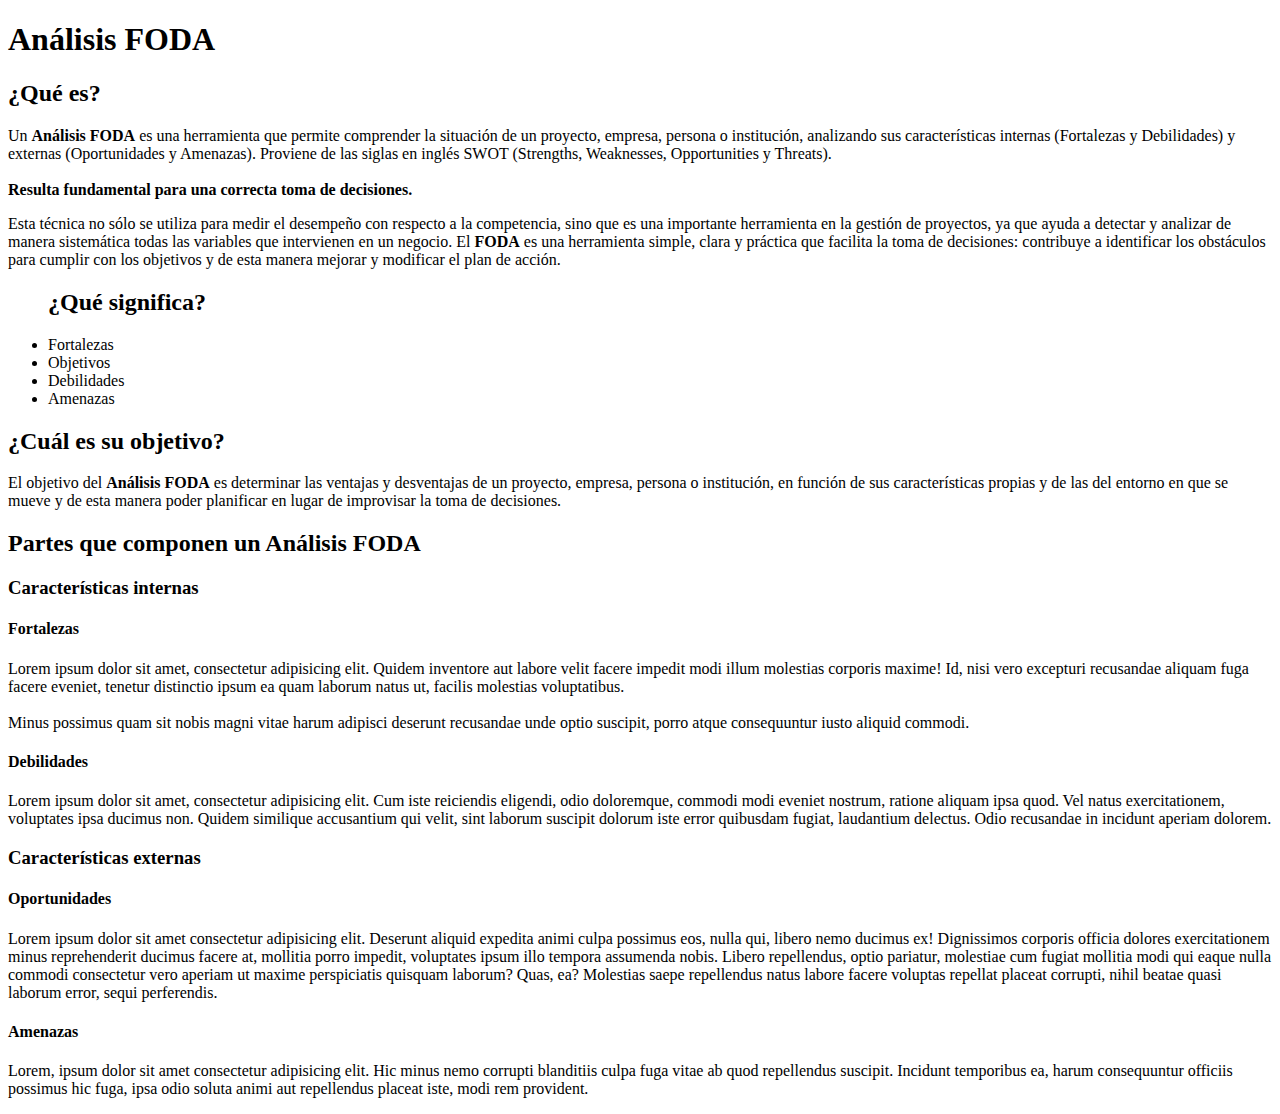
<file: 1º desafiio/index.html>
<!DOCTYPE html>
<html lang="en">
<head>
    <meta charset="UTF-8">
    <meta name="viewport" content="width=device-width, initial-scale=1.0">
    <title>Document</title>
</head>
<body>
    <h1> Análisis FODA </h1>
    <h2>¿Qué es?</h2>
        <p>
            Un <b>Análisis FODA</b> es una herramienta que permite comprender la situación de un proyecto, empresa, persona o institución, analizando sus características internas (Fortalezas y Debilidades) y externas (Oportunidades y Amenazas).
            
            Proviene de las siglas en inglés SWOT (Strengths, Weaknesses, Opportunities y Threats).

            <br>
            <br>
            <b>Resulta fundamental para una correcta toma de decisiones.</b>
        </p>
    
        <p> 
            Esta técnica no sólo se utiliza para medir el desempeño con respecto a la competencia, sino que es una importante herramienta en la gestión de proyectos, ya que ayuda a detectar y analizar de manera sistemática todas las variables que intervienen en un negocio. El <b>FODA</b> es una herramienta simple, clara y práctica que facilita la toma de decisiones: contribuye a identificar los obstáculos para cumplir con los objetivos y de esta manera mejorar y modificar el plan de acción.
        </p>
    <ul>
        <h2>¿Qué significa?</h2>
        <li>Fortalezas</li>
        <li>Objetivos</li>
        <li>Debilidades</li>
        <li>Amenazas</li>
    </ul>    
   <h2>¿Cuál es su objetivo?</h2> 
        <p>
            El objetivo del <b>Análisis FODA</b> es determinar las ventajas y desventajas de un proyecto, empresa, persona o institución, en función de sus características propias y de las del entorno en que se mueve y de esta manera poder planificar en lugar de improvisar la toma de decisiones.
        </p>
    <h2>Partes que componen un Análisis FODA</h2>
        <h3>Características internas</h3>
             <h4>Fortalezas</h4>
                <p>
                    Lorem ipsum dolor sit amet, consectetur adipisicing elit. Quidem inventore aut labore velit facere impedit modi illum molestias corporis maxime! Id, nisi vero excepturi recusandae aliquam fuga facere eveniet, tenetur distinctio ipsum ea quam laborum natus ut, facilis molestias voluptatibus.
                    <br>
                    <br>
                     Minus possimus quam sit nobis magni vitae harum adipisci deserunt recusandae unde optio suscipit, porro atque consequuntur iusto aliquid commodi.
                </p>
            <h4>Debilidades</h4>
                <p>
                    Lorem ipsum dolor sit amet, consectetur adipisicing elit. Cum iste reiciendis eligendi, odio doloremque, commodi modi eveniet nostrum, ratione aliquam ipsa quod. Vel natus exercitationem, voluptates ipsa ducimus non. Quidem similique accusantium qui velit, sint laborum suscipit dolorum iste error quibusdam fugiat, laudantium delectus. Odio recusandae in incidunt aperiam dolorem.
                </p>
        <h3>Características externas</h3>    
                <h4>Oportunidades</h4>
                    <p>
                        Lorem ipsum dolor sit amet consectetur adipisicing elit. Deserunt aliquid expedita animi culpa possimus eos, nulla qui, libero nemo ducimus ex! Dignissimos corporis officia dolores exercitationem minus reprehenderit ducimus facere at, mollitia porro impedit, voluptates ipsum illo tempora assumenda nobis. Libero repellendus, optio pariatur, molestiae cum fugiat mollitia modi qui eaque nulla commodi consectetur vero aperiam ut maxime perspiciatis quisquam laborum? Quas, ea? Molestias saepe repellendus natus labore facere voluptas repellat placeat corrupti, nihil beatae quasi laborum error, sequi perferendis.
                    </p>
                <h4>Amenazas</h4>    
                    <p>
                        Lorem, ipsum dolor sit amet consectetur adipisicing elit. Hic minus nemo corrupti blanditiis culpa fuga vitae ab quod repellendus suscipit. Incidunt temporibus ea, harum consequuntur officiis possimus hic fuga, ipsa odio soluta animi aut repellendus placeat iste, modi rem provident.
                    </p>

</body>
</html>
</file>
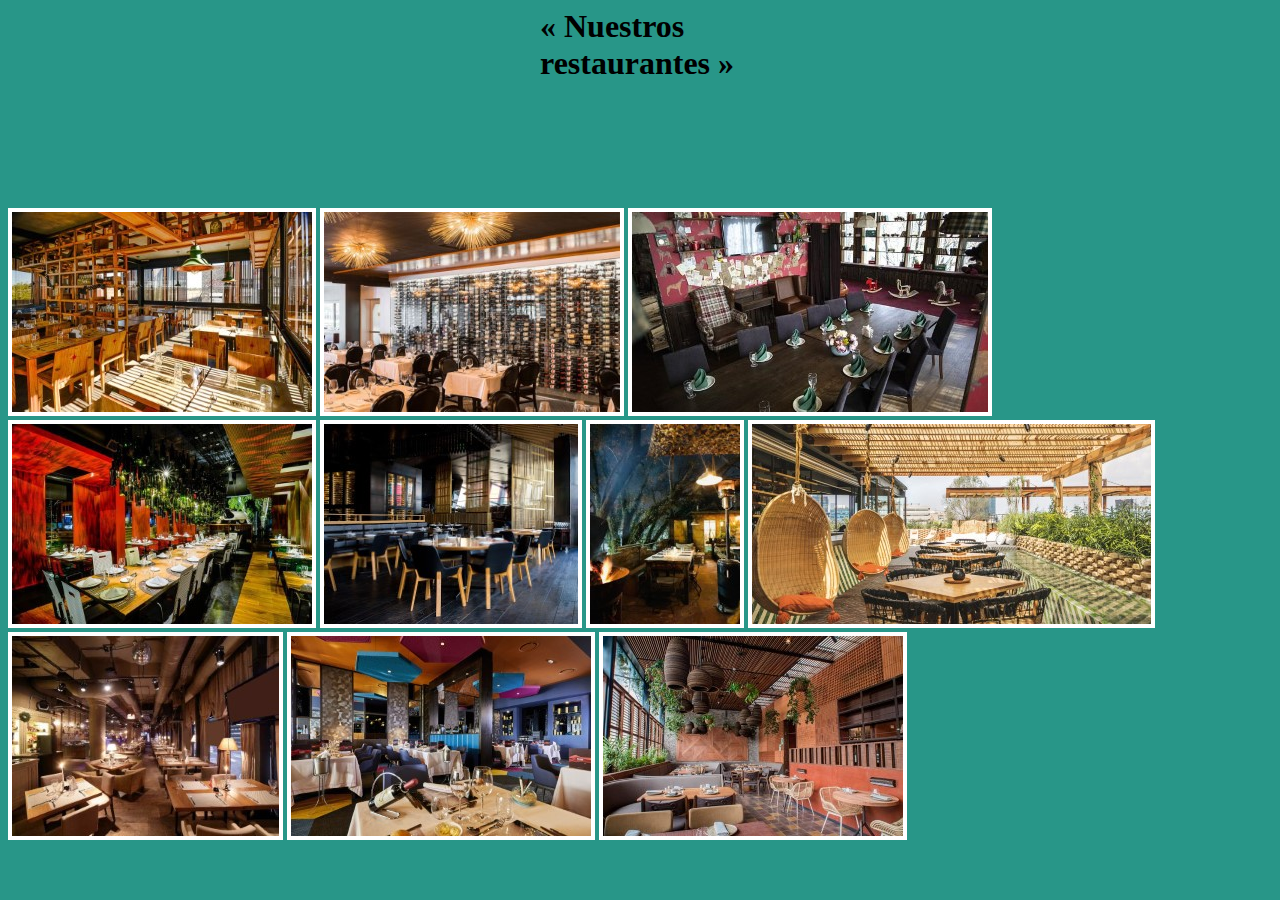
<file: 2ºdesafio/Index.html>
<!DOCTYPE html>
<html lang="en">
<head>
    <link rel="stylesheet" href="style.css">
    <meta charset="UTF-8">
    <meta name="viewport" content="width=device-width, initial-scale=1.0">
    <title>Document</title>
</head>
<body>
    <h1 class="Titullo-1">« Nuestros restaurantes »</h1>
    <div>
        <img src="img/barcelona.png" alt="" >
        <img src="img/buenos-aires.jpg" alt="">
        <img src="img/madrid.jpg" alt="" >
        <img src="img/miami.jpg" alt="" >
        <img src="img/paris.jpg" alt="" >
        <img src="img/pipa.jpg" alt="" >
        <img src="img/rio-de-janeiro.jpg" alt="" >
        <img src="img/roma.jpg" alt="" >
        <img src="img/rosario.jpg" alt="">
        <img src="img/tokio.jpg" alt="" >
        
    </div>
    
</body>
</html>
</file>
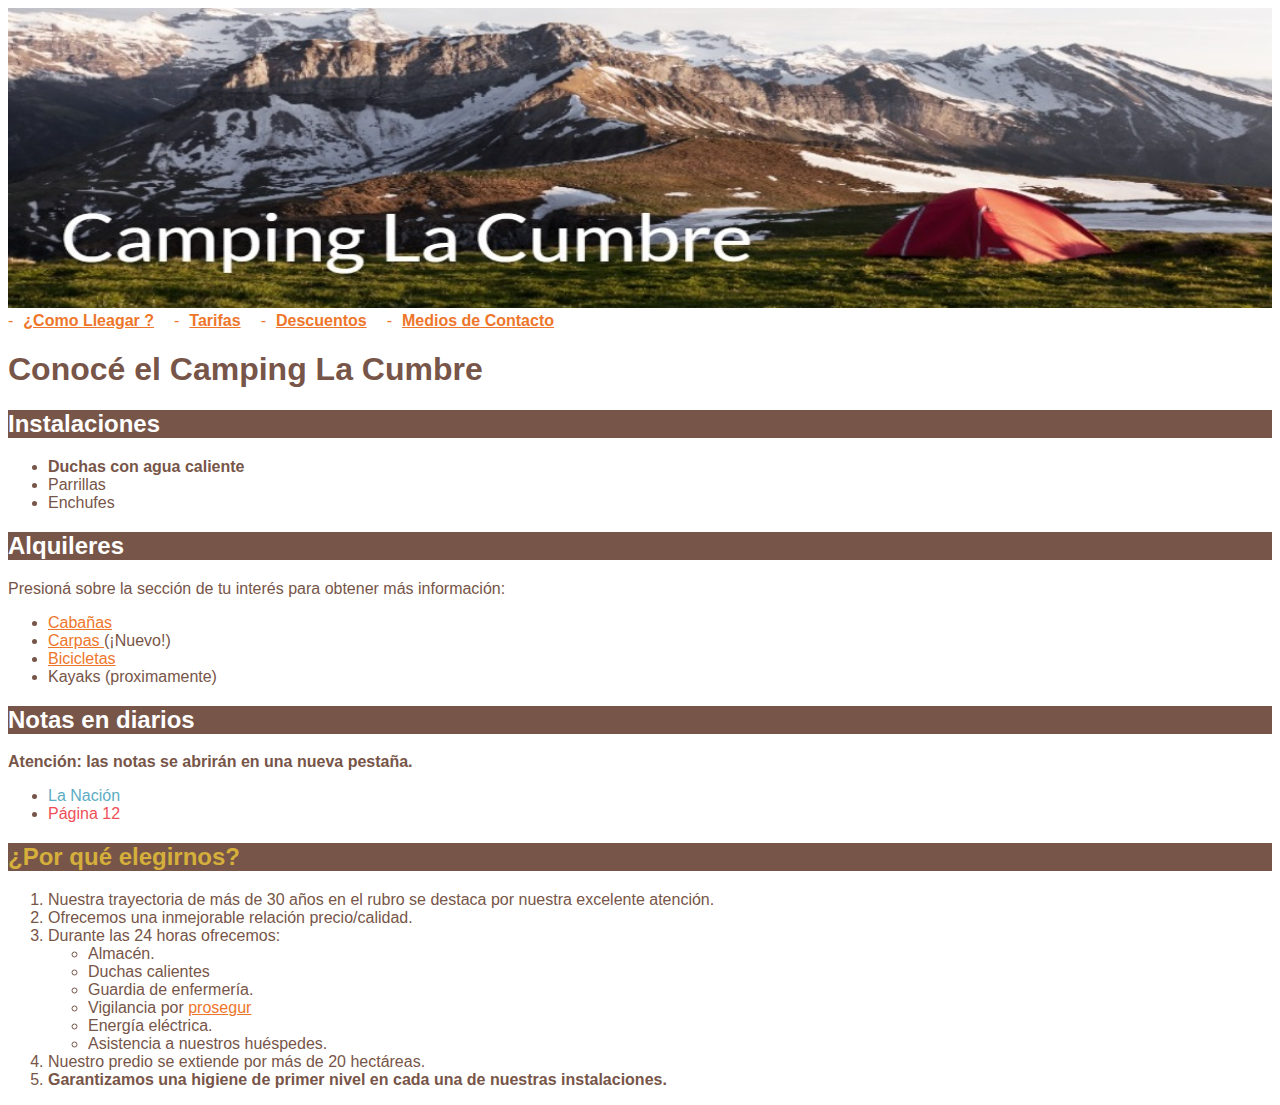
<file: 3ºDesafio/Index.html>
<!DOCTYPE html>
<html lang="es?">
<head>
    <link rel="stylesheet" href="style.css">
    <meta charset="UTF-8">
    <meta name="viewport" content="width=device-width, initial-scale=1.0">
    <title>Camping el Lago</title>
</head>
<body>
    <header>
        <img src="imagenes/camping-la-cumbre.jpg" alt="">
    </header>
    <nav class="Main-nav">
        <ul class="main" >
        <li><a href="#about"><b>¿Como Lleagar ?</b> </a></li> 
        <li><a href="#about"><b>Tarifas</b></a></li>
        <li><a href="#about"><b>Descuentos</b></a>  </li>
        <li><a href="#about"><b>Medios de Contacto</b></a> </li>
        </ul>
        
      </nav>
   
    <h1 class="Title-main">Conocé el Camping La Cumbre</h1>
    <div>
        <h2>Instalaciones</h2>
        <ul>
            <li><b>Duchas con agua caliente</b></li>
            <li>Parrillas</li>
            <li>Enchufes</li>
        </ul>

    </div>
    <div>
        <h2>Alquileres</h2>
        <div class="div-press">Presioná sobre la sección de tu interés para obtener más información:</div>
        <ul>
            <li><a href="#about">Cabañas </a></li>
            <li><a href="#about">Carpas </a>(¡Nuevo!)</li>
            <li><a href="#about">Bicicletas </a></li>
            <li>Kayaks (proximamente)</li>
            
        </ul>
    </div>
    <div>
        <h2>Notas en diarios</h2>
        <div class="div-atention"><b>Atención: las notas se abrirán en una nueva pestaña.</b></div>
        <ul class="list-notes">
            <li class="LN">La Nación</li>
            <li class="p12">Página 12</li>
        </ul>
    </div>
    <div>
        <h2 style="color: rgb(213, 175, 59);">¿Por qué elegirnos?</h2>
        <ul class="List-N">
            <li>Nuestra trayectoria de más de 30 años en el rubro se destaca por nuestra excelente atención.</li>
            <li>Ofrecemos una inmejorable relación precio/calidad.</li>
            <li>Durante las 24 horas ofrecemos:
                <ul>
                    <li>Almacén.</li>
                    <li>Duchas calientes</li>
                    <li>Guardia de enfermería.</li>
                    <li>Vigilancia por <a href="#about">prosegur</a></li>
                    <li>Energía eléctrica.</li>
                    <li>Asistencia a nuestros huéspedes.</li>
                </ul>
            </li>
            <li>Nuestro predio se extiende por más de 20 hectáreas.</li>
            <li><b>Garantizamos una higiene de primer nivel en cada una de nuestras instalaciones.</b></li>
        </ul>
    </div>
</body>
</html>
</file>
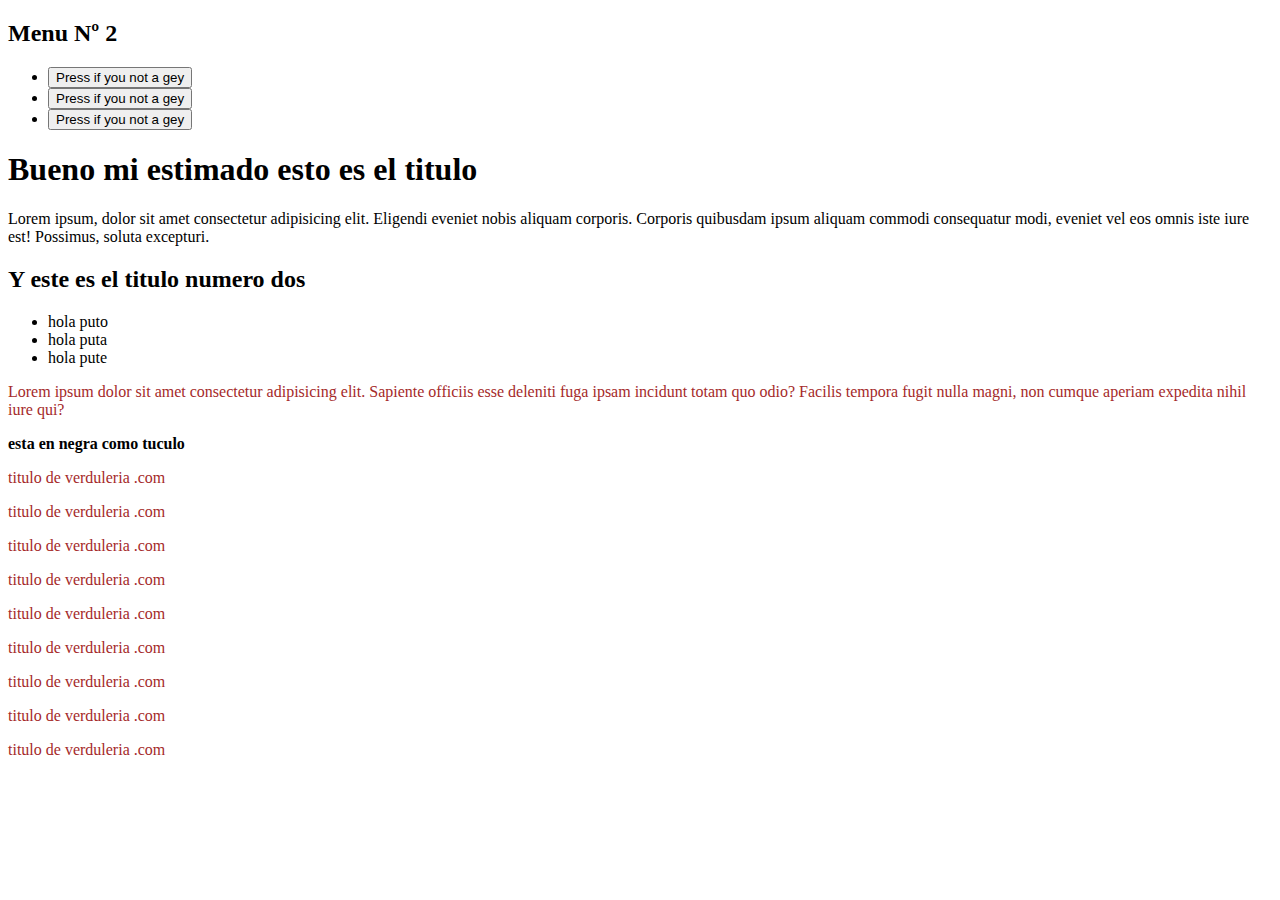
<file: idex.html>
<!DOCTYPE html>

<html lang="en">
<head>
    <meta charset="UTF-8">
    <meta name="viewport" content="width=device-width, initial-scale=1.0">
    <title>Primera pagina del curso</title>
    <link rel="stylesheet" href="styles.css"
    >
</head>
<aside>
    <h2>Menu Nº 2</h2>
    <ul>
        <li><a href=""><button>Press if you not a gey</button> </a></li>
        <li><a href=""><button>Press if you not a gey</button></a></li>
        <li><a href=""><button>Press if you not a gey</button></a></li>
    </ul>
</aside>
<main>
    <h1>
        Bueno mi estimado esto es el titulo
    </h1>
        <p> Lorem ipsum, dolor sit amet consectetur adipisicing elit. Eligendi eveniet nobis aliquam corporis. Corporis quibusdam ipsum aliquam commodi consequatur modi, eveniet vel eos omnis iste iure est! Possimus, soluta excepturi.</p>
    <h2> 
        Y este es el titulo numero dos 
    </h2>
    <nav> 
        <ul>
            <li><a href="#"></a> hola puto</li>
            <li><a href="#"></a> hola puta </li>
            <li><a href="#"></a> hola pute </li>
            
        </ul>
    </nav>
    <div class = "losPutes">
        <p> Lorem ipsum dolor sit amet consectetur adipisicing elit. Sapiente officiis esse deleniti fuga ipsam incidunt totam quo odio? Facilis tempora fugit nulla magni, non cumque aperiam expedita nihil iure qui?</p>
        <strong>esta en negra como tuculo</strong>             
        <p>titulo de verduleria .com</p>
        <p>titulo de verduleria .com</p>
        <p>titulo de verduleria .com</p>
        <p>titulo de verduleria .com</p>
        <p>titulo de verduleria .com</p>
        <p>titulo de verduleria .com</p>
        <p>titulo de verduleria .com</p>
        <p>titulo de verduleria .com</p>
        <p>titulo de verduleria .com</p>

        <!--bueno putee esto es un cambio quese le realiza para hacer la pureba de la verga esta de git y todo esto -->
    </div>
 </main>
<body>
    
    </body>
</html>
</file>
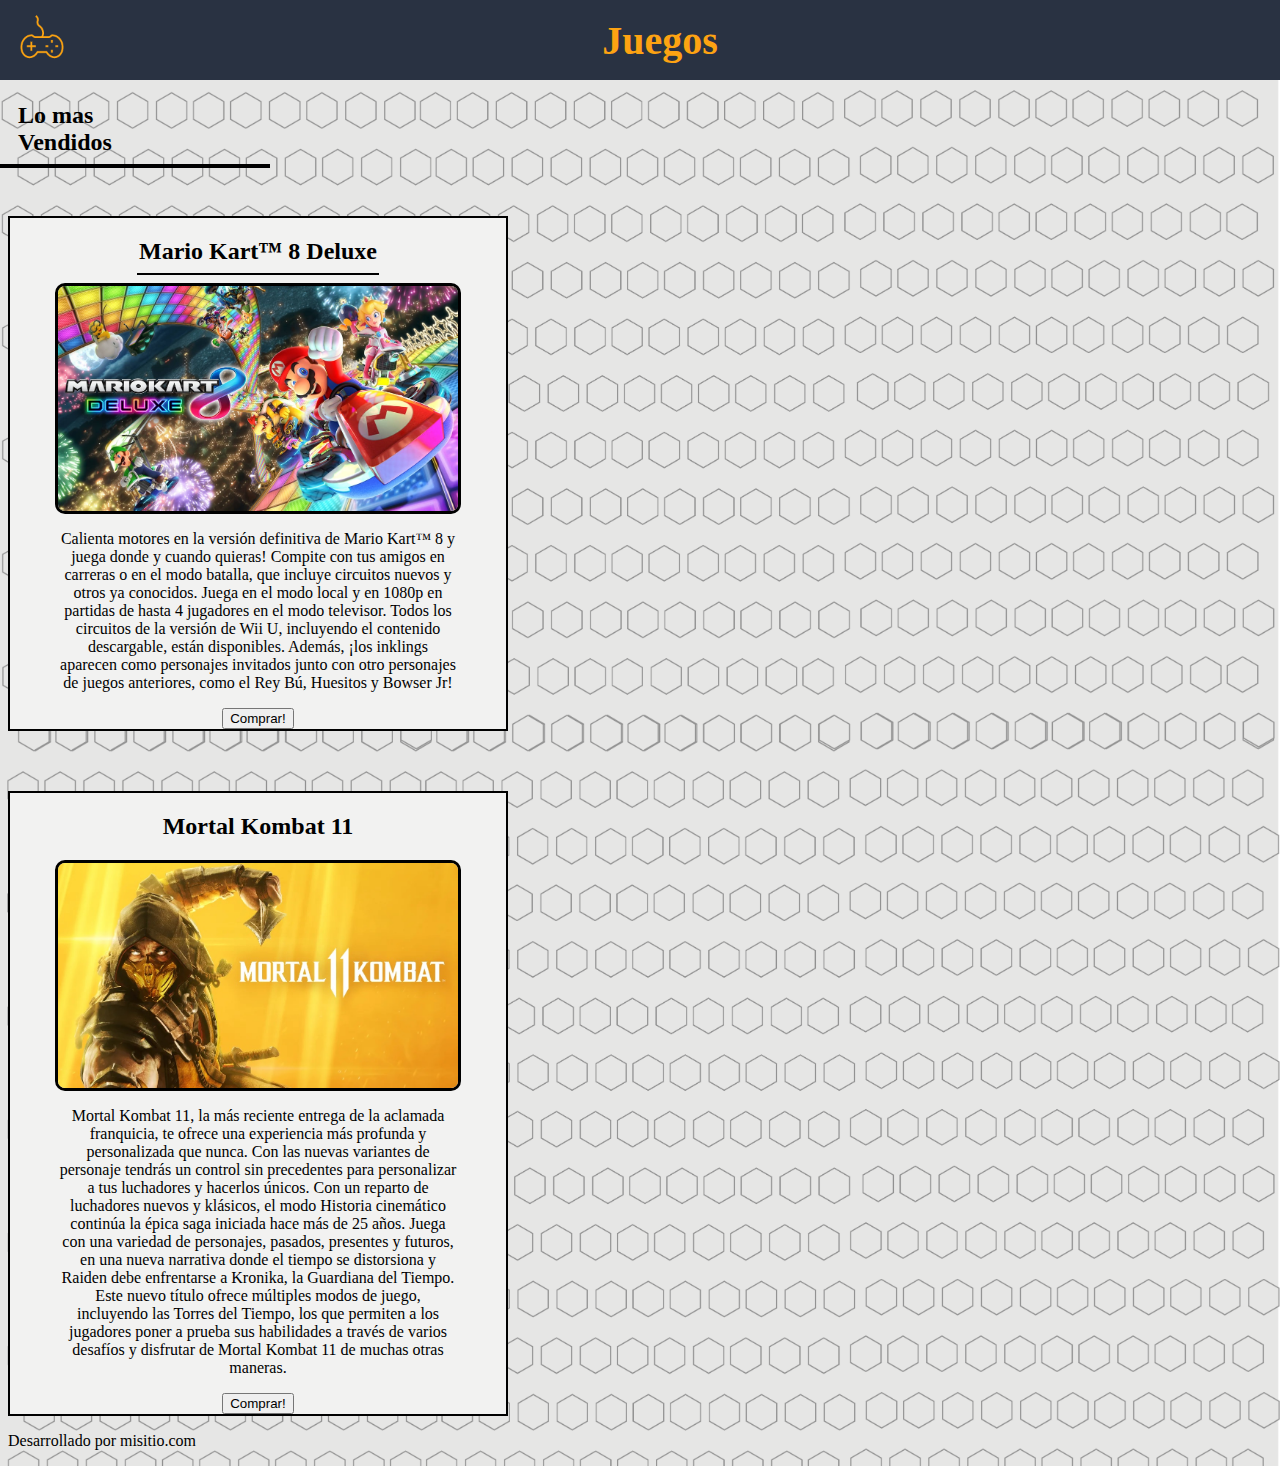
<file: 4ªdesafio/Style.html>
<!DOCTYPE html>
<html lang="es">
<head>
    <link rel="stylesheet" href="css/estilos-1.css.css">
    <meta charset="UTF-8">
    <meta name="viewport" content="width=device-width, initial-scale=1.0">
    <title>Juegos</title>
</head>
<body>
    <header> 
        <div class="Head_container">
            <img src="Imagenes/35.png" alt="">
            <h1 class="Title">Juegos</h1>
        </div>
    </header>
    <br>
    <br>
    <br>
<div class="Container-1">
    <h2 class="Title-2">Lo mas <br> Vendidos</h2>  <hr class="Line-1">
  
</div>
<div class="Container-Mk8">
    <h2 class="Title-mk8">Mario Kart™ 8 Deluxe</h2> <hr class="Line-2">
    <div class="Container-Text-igm-mk8">
        <img class="Imagen-mk8" src="Imagenes/mario-kart-8-deluxe.jpg" alt="">
    <p>Calienta motores en la versión definitiva de Mario Kart™ 8 y juega donde y cuando quieras!

        Compite con tus amigos en carreras o en el modo batalla, que incluye circuitos nuevos y otros ya conocidos.
        Juega en el modo local y en 1080p en partidas de hasta 4 jugadores en el modo televisor.
        Todos los circuitos de la versión de Wii U, incluyendo el contenido descargable, están disponibles.
        
        Además, ¡los inklings aparecen como personajes invitados junto con otro personajes de juegos anteriores,
        como el Rey Bú, Huesitos y Bowser Jr!</p>
    </div>
        <button>Comprar!</button>
        <div class="Symbol-Toad"></div>
</div>
<div class="Container-Mk11">
    <h2>Mortal Kombat 11</h2>
    <div class="Container-Text-igm-mk11">
        <img class="Imagen-mk11" src="Imagenes/mortal-kombat-11.jpg" alt="">
    <p>Mortal Kombat 11, la más reciente entrega de la aclamada franquicia,
        te ofrece una experiencia más profunda y personalizada que nunca.
        
        Con las nuevas variantes de personaje tendrás un control sin precedentes
        para personalizar a tus luchadores y hacerlos únicos.
        Con un reparto de luchadores nuevos y klásicos, el modo Historia cinemático
        continúa la épica saga iniciada hace más de 25 años.
        Juega con una variedad de personajes, pasados, presentes y futuros,
        en una nueva narrativa donde el tiempo se distorsiona y Raiden debe
        enfrentarse a Kronika, la Guardiana del Tiempo.
        
        Este nuevo título ofrece múltiples modos de juego, incluyendo las Torres del Tiempo,
        los que permiten a los jugadores poner a prueba sus habilidades a través de varios
        desafíos y disfrutar de Mortal Kombat 11 de muchas otras maneras.
        </p>
    </div>
        <button>Comprar!</button>
        <div class="Symbol-Mk11"></div>
</div>
<footer class="Footer-Contaienr">
    <p>Desarrollado por misitio.com</p>

</footer>
</body>
</html>
</file>
<file: 2ºdesafio/style.css>
body{
    background-color: rgb(40, 150, 136);
}

img{
    justify-content: center;
    border: 4px solid rgb(255, 255, 255);
}
.Titullo-1{
    width: 200px;
    height: 200px;
    margin: auto;
    position: relative;
    top: 50%;
    
}
</file>
<file: 3ºDesafio/style.css>
body{
    color: rgb(119, 85, 72);
    font-family: Verdana, Arial, sans-serif;
    
}
img{
    width: 100%;
    height: 300px; 
    background-image: url('imagenes/camping-la-cumbre.jpg');
    background-size: cover; 
    background-position: center; 
    background-repeat: no-repeat; 
  
}
.main{
    display: flex;
    justify-content:left;
    gap: 20px;
    list-style:none;
    padding-left: 0%;
    margin-top: 0%;   
}

.main li::before  {
    padding-right: 10px;
    content: "-";
    color: rgb(  238, 118, 43);
  }

a {
    color: rgb(  238, 118, 43);
    font-family: Verdana, Arial, sans-serif;
}
h2{
    color: white;
    background-color: rgb(119, 85, 72);

}
.LN{
    color:rgb(93, 173, 197);
}
.p12{
    color: rgb(239, 79, 87);
}
li::marker{
    color:rgb(119, 85, 72);
}
.List-N{
    list-style-type:decimal;

}
/* esto es una prueba para ver como funciona git y github*/
</file>
<file: styles.css>
.losPutes {
    p{
        font: 16px;
        color:brown;
       }



}
</file>
<file: 4ªdesafio/css/estilos-1.css.css>
body {
    background-image: url('../Imagenes/Fondo.png');
    background-size: cover; 
    background-position: center; 
   
}
.Head_container {
    display: flex;
    align-items: center; 
    padding: 10px 20px;
    background-color: rgb(41, 50, 66);
    color: rgb(253, 163, 18);
    font-size: 20px;
    position: fixed;
    top: 0;
    left: 0;
    width: 100%;
    z-index: 1000;
  }
  
  .Head_container img {
    height: 60px; 
    margin-right: auto; 
  }
  
  .Head_container h1 {
    position: absolute; 
    left: 50%;
    transform: translateX(-50%);
  }
  .Container-1{
   margin-top: 40px;
   padding-left: 10px;
  }
.Title-2{
  margin-bottom: 0px;
}
.Line-1{
    border: 2px solid black;
    width: 500px;
    position : absolute;
    transform: translateX(-50%);

  }
.Container-Mk8{
  margin-top: 60px;
  border: 2px solid black;
  max-width: 100%; 
  width: 500px; 
  box-sizing: border-box; 
  background-color: rgb(242, 242, 241);
  text-align: center ;
  align-items: center;
  display: flex;
  flex-direction: column;
 align-items: center;
}
.Imagen-mk8{
  border:solid black;  
  border-radius: 10px;
  width: 100%;
  height: 100%;
  
}
.Container-Text-igm-mk8{
  width: 400px;
  display: flex;
  flex-direction: column;
 align-items: center;
 max-width: 100%; 

}
.Title-mk8{
  margin-bottom:0px;
}
.Line-2{
  border: solid 1px black;
  position: center;
  width: 240px;

}
.Container-Mk11{ /* en proceso...*/
  margin-top: 60px;
  border: 2px solid black;
  max-width: 100%; 
  width: 500px; 
  box-sizing: border-box; 
  background-color: rgb(242, 242, 241);
  text-align: center ;
  align-items: center;
  display: flex;
  flex-direction: column;
 align-items: center;
}
.Imagen-mk11{
  border:solid black;  
  border-radius: 10px;
  width: 100%;
  height: 100%;
  
}
.Container-Text-igm-mk11{
  width: 400px;
  display: flex;
  flex-direction: column;
 align-items: center;
 max-width: 100%; 
}
</file>
